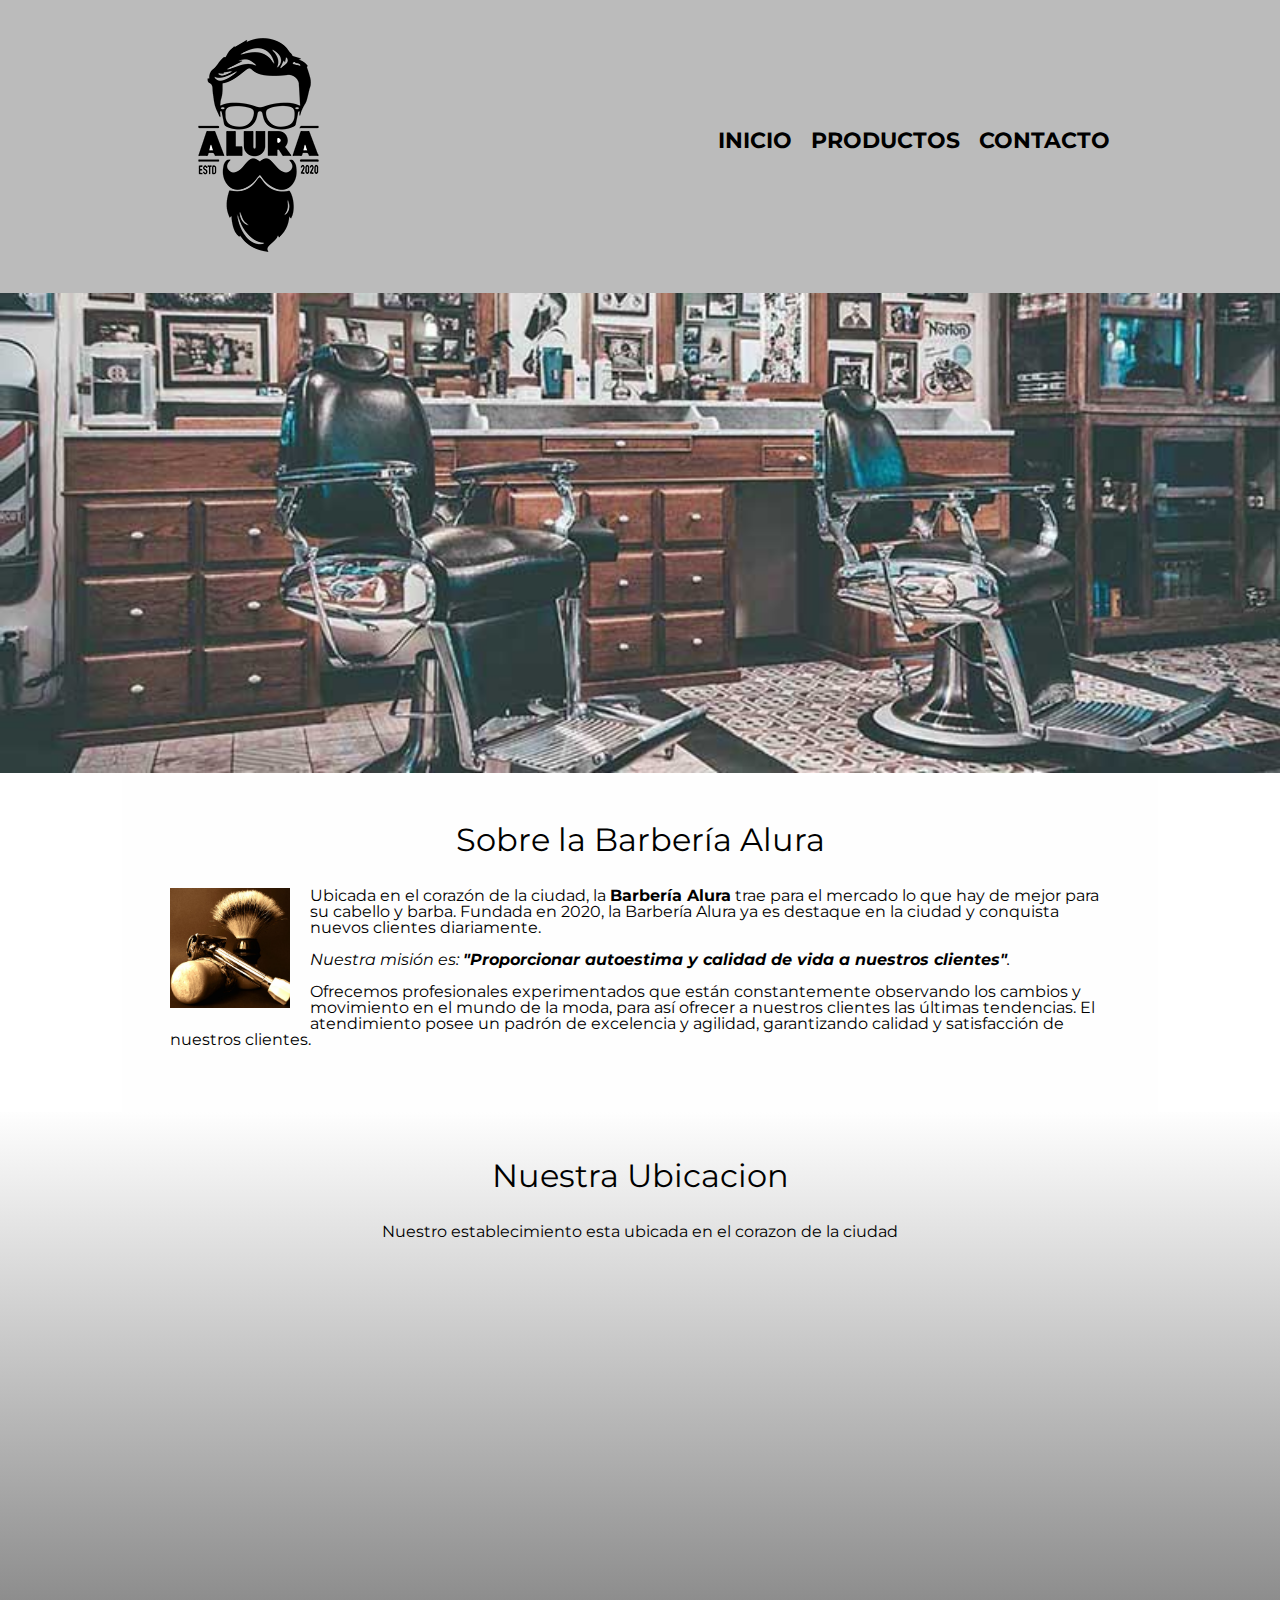
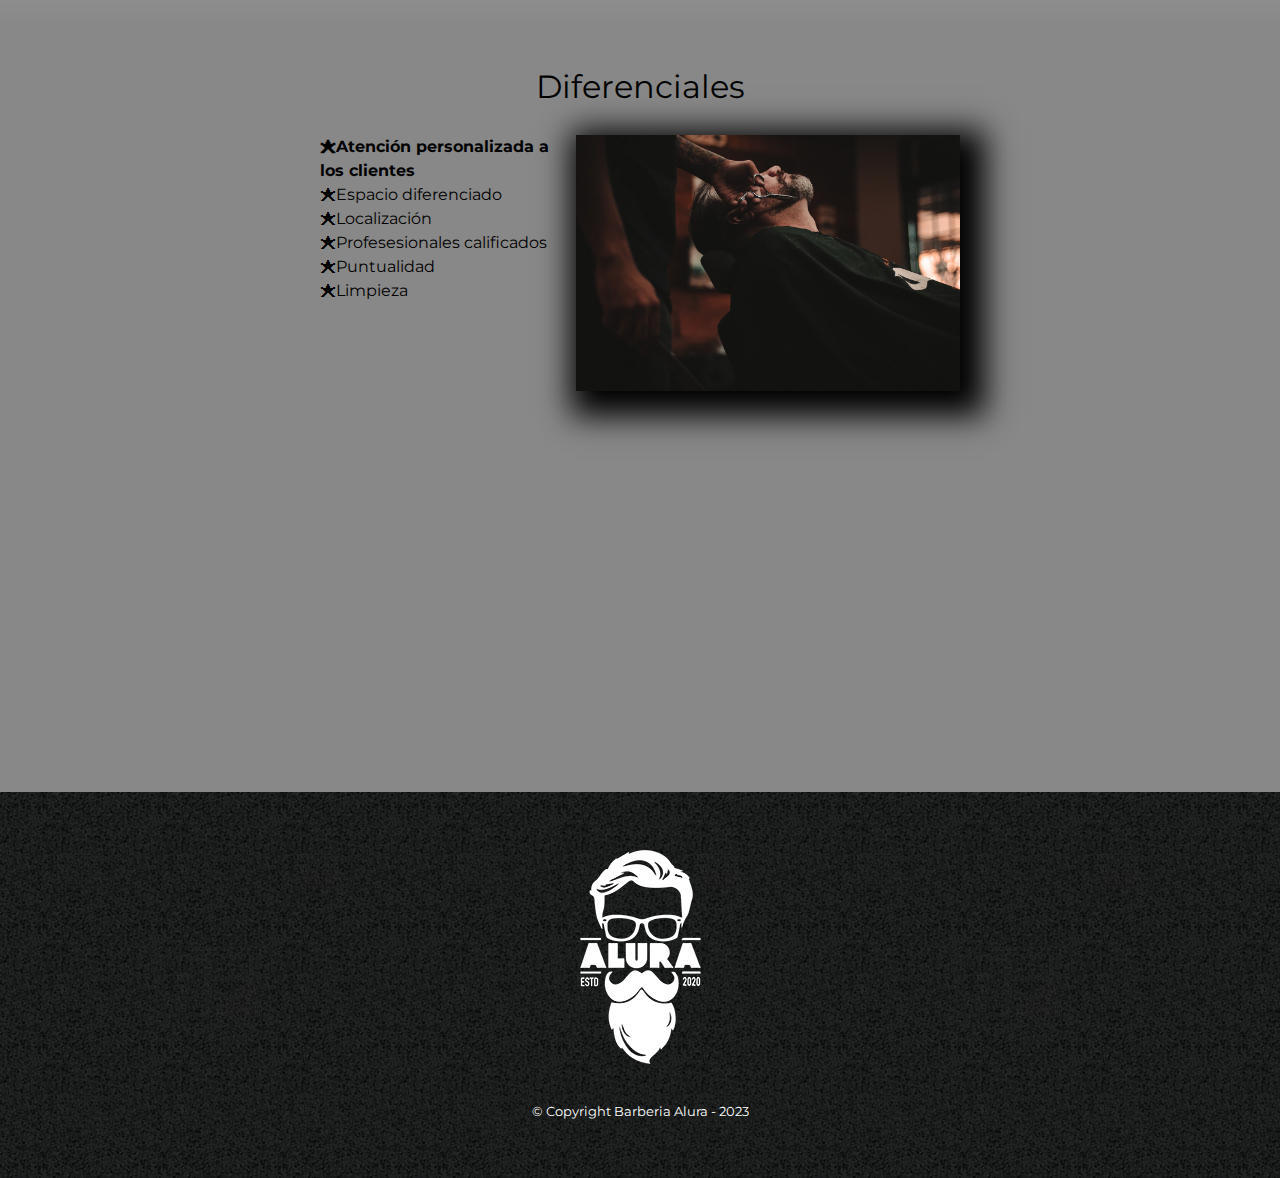
<file: index.html>
<!DOCTYPE html>

<html lang="es">
    
    <head>

        <meta charset="UTF-8">
        <meta name="viewport" content="width=device-width">
        <title>Barbería Alura</title>
        <link rel="stylesheet" href="reset.css">
        <link rel="stylesheet" href="style.css">
        <link href="https://fonts.googleapis.com/css2?family=Montserrat:wght@300&display=swap" rel="stylesheet">
    
    </head>

    <body>

        <header>
            <div class="caja">
                <h1><img src="imagenes/logo.png" alt=""></h1>
                <nav>
                     <ul>
                        <li><a href="index.html">Inicio</a></li>
                        <li><a href="productos.html">Productos</a></li>
                        <li><a href="contacto.html">Contacto</a></li>
                    </ul>
               </nav>
            </div> 
        </header>

        <img class="banner" src="banner/banner.jpg" alt="baner de la barberia">
        <main>
            <section class="principal">

                <h2 class="titulo-principal">Sobre la Barbería Alura</h2>
                <img src="imagenes/utensilios[1].jpg" alt="Utensilios de un barbero" class="utensilios">
    
                <p>Ubicada en el corazón de la ciudad, la <strong>Barbería Alura</strong> trae para el mercado lo que hay de mejor para su cabello y barba. Fundada en 2020, la Barbería Alura ya es destaque en la ciudad y conquista nuevos clientes diariamente.</p>
    
                <p id="mision"><em>Nuestra misión es: <strong>"Proporcionar autoestima y calidad de vida a nuestros clientes"</strong>.</em></p>
    
                <p>Ofrecemos profesionales experimentados que están constantemente observando los cambios y movimiento en el mundo de la moda, para así ofrecer a nuestros clientes las últimas tendencias. El atendimiento posee un padrón de excelencia y agilidad, garantizando calidad y satisfacción de nuestros clientes.</p> 
    
            </section>
            
            <section class="mapa">
                <h3 class="titulo-principal">Nuestra Ubicacion</h3>
                <p>Nuestro establecimiento esta ubicada en el corazon de la ciudad</p>
                <div class="mapa-contenido">
                    <iframe src="https://www.google.com/maps/embed?pb=!1m16!1m12!1m3!1d3656.428841000033!2d-46.63605992400612!3d-23.588948378780817!2m3!1f0!2f0!3f0!3m2!1i1024!2i768!4f13.1!2m1!1scaelum%20alura!5e0!3m2!1ses!2spy!4v1681698507967!5m2!1ses!2spy" width="100%" height="300" style="border:0;" allowfullscreen="" loading="lazy" referrerpolicy="no-referrer-when-downgrade"></iframe>
                </div>
            </section>
    
            <section class="diferenciales">
    
                <h3 class="titulo-principal">Diferenciales</h3>
                
                <div class="contenido-diferenciales">
                    <ul class="lista-diferenciales">
                        <li class="items">Atención personalizada a los clientes</li>
                        <li class="items">Espacio diferenciado</li>
                        <li class="items">Localización</li>
                        <li class="items">Profesesionales calificados</li>
                        <li class="items">Puntualidad</li>
                        <li class="items">Limpieza</li>
                    </ul><img src="diferenciales/diferenciales.jpg" class="imagen-diferenciales">
                </div>
                <div class="video">
                    <iframe width="100%" height="315" src="https://www.youtube.com/embed/wcVVXUV0YUY" title="YouTube video player" frameborder="0" allow="accelerometer; autoplay; clipboard-write; encrypted-media; gyroscope; picture-in-picture; web-share" allowfullscreen></iframe>
                </div>
            </section>
        </main>

        <footer>
            <img src="imagenes/logo-blanco.png" alt="logo blanco">
            <p class="copyright">&copy Copyright Barberia Alura - 2023</p>
        </footer>
    </body>
</html>
</file>
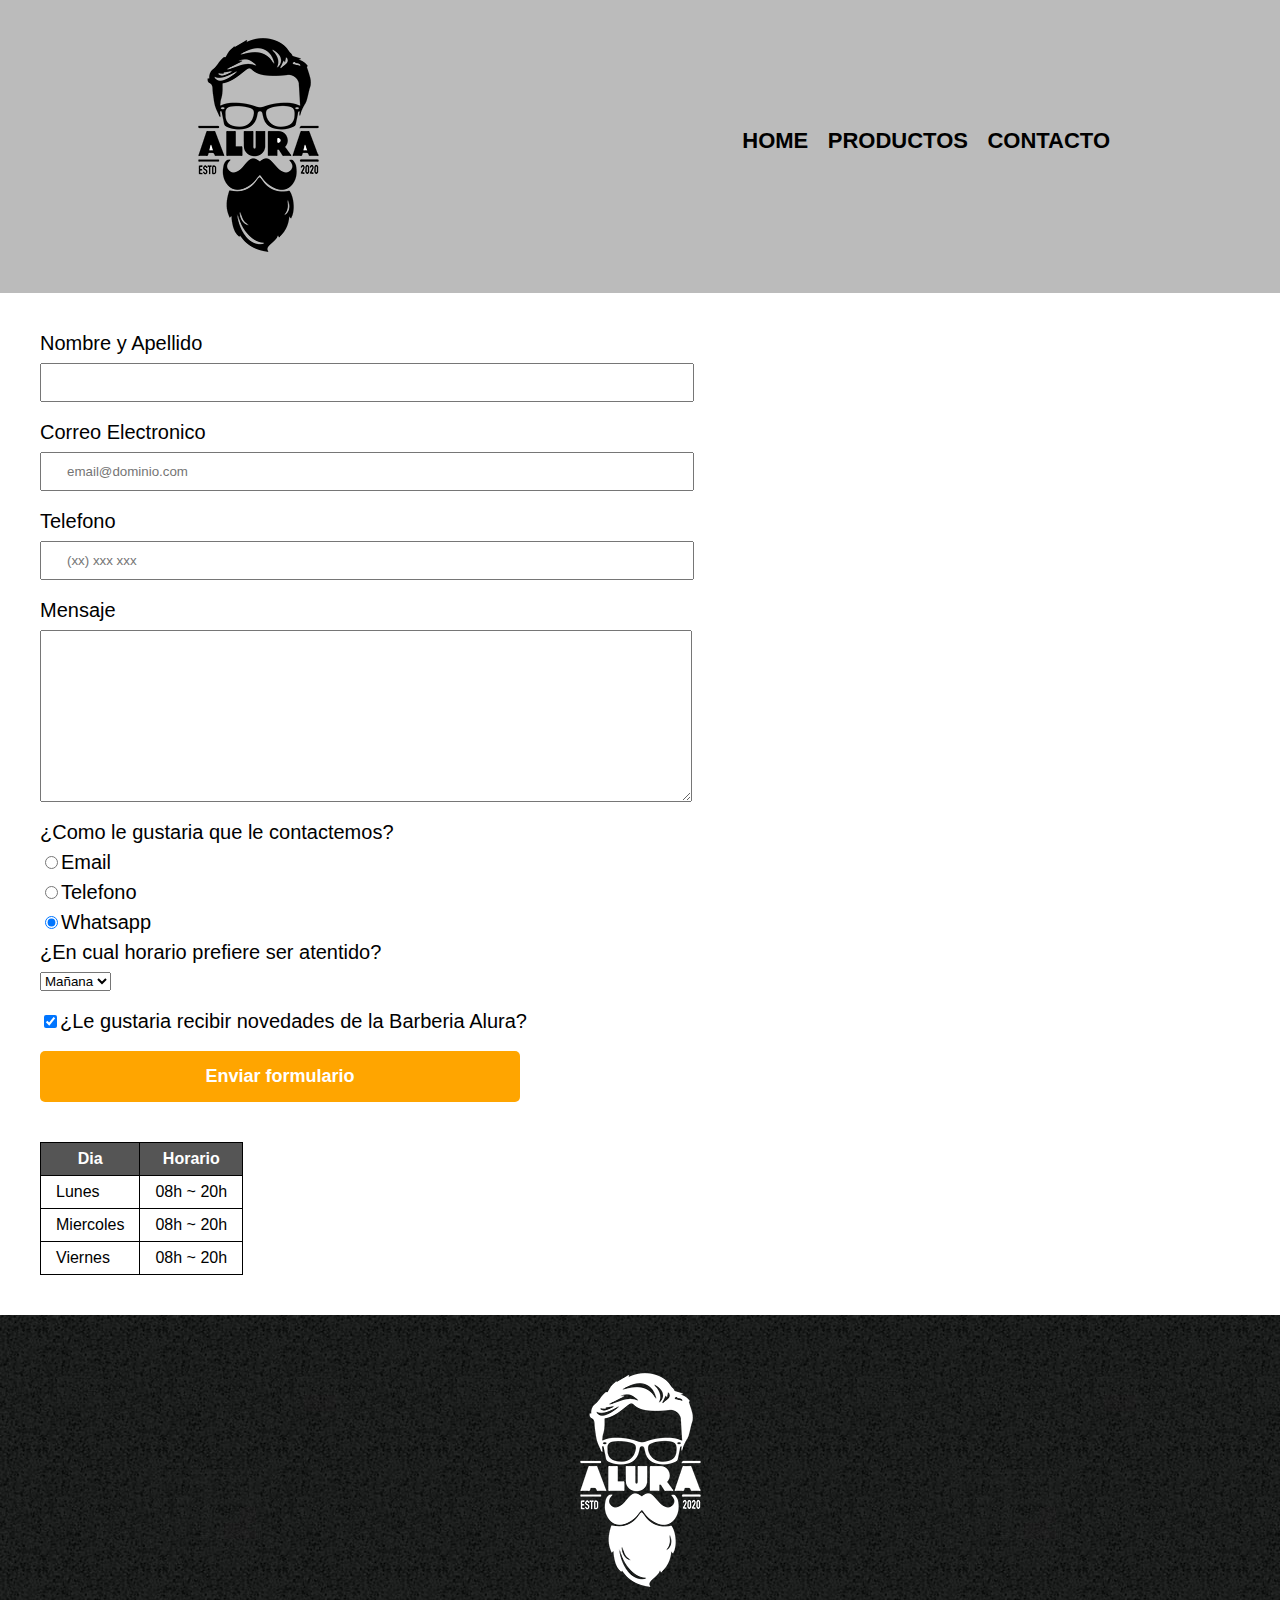
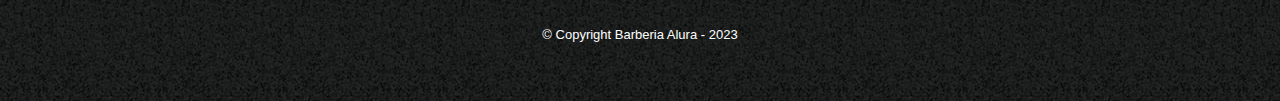
<file: contacto.html>
<!DOCTYPE html>
<html lang="en">
<head>
    <meta charset="UTF-8">
    <meta http-equiv="X-UA-Compatible" content="IE=edge">
    <meta name="viewport" content="width=device-width, initial-scale=1.0">
    <link rel="stylesheet" href="reset.css">
    <link rel="stylesheet" href="style.css">
    <title>Contacto - Barberia Alura</title>
</head>
<body>
    <header>
        <div class="caja">
            <h1><img src="imagenes/logo.png" alt="Logo de la Barberia Alura"></h1>
            <nav>
                 <ul>
                    <li><a href="index.html">Home</a></li>
                    <li><a href="productos.html">Productos</a></li>
                    <li><a href="contacto.html">Contacto</a></li>
                </ul>
           </nav>
        </div> 
    </header>
    <main>
        <form>
              <label for="nombreapellido">Nombre y Apellido</label>
              <input type="text" name="nombreapellido" id="nombreapellido" class="input-padron" required>
            
              <label for="correoelectronico">Correo Electronico</label>
              <input type="email" name="email" id="correoelectronico" class="input-padron"required placeholder="email@dominio.com">
            
              <label for="telefono">Telefono</label>
              <input type="tel" name="telefono" id="telefono" class="input-padron" required placeholder="(xx) xxx xxx">

              <label for="mensaje">Mensaje</label>
              <textarea cols="70" rows="10" id="mensaje" class="input-padron" required></textarea>
            <fieldset>
                 <legend>¿Como le gustaria que le contactemos?</legend>

                 <label for="radio-email"><input type="radio" value="email" name="contacto" id="radio-email">Email</label>

                 <label for="radio-telefono"><input type="radio" value="telefono" name="contacto" id="radio-telefono">Telefono</label>

                 <label for="radio-whatsapp"><input type="radio" value="whatsapp" name="contacto" id="radio-whatsapp" checked>Whatsapp</label>
            </fieldset>

            <fieldset>
              <legend>¿En cual horario prefiere ser atentido?</legend>
                 <select>
                     <option>Mañana</option>
                     <option>Tarde</option>
                     <option>Noche</option>
                 </select>
            </fieldset>

            <label class="checkbox" ><input type="checkbox" checked>¿Le gustaria recibir novedades de la Barberia Alura?</label>
            <input type="submit" value="Enviar formulario" class="enviar">
        </form>

        <table>
            <thead>
                <tr>
                    <th>Dia</th>
                    <th>Horario</th>
                </tr>
            </thead>
            <tbody>
                <tr>
                    <td>Lunes</td>
                    <td>08h ~ 20h</td>
                </tr>
                <tr>
                    <td>Miercoles</td>
                    <td>08h ~ 20h</td>
                </tr>
                <tr>
                    <td>Viernes</td>
                    <td>08h ~ 20h</td>
                </tr>
            </tbody>
        </table>
    </main>
    <footer>
        <img src="imagenes/logo-blanco.png" alt="Logo de la Barberia Alura">
        <p class="copyright">&copy Copyright Barberia Alura - 2023</p>
    </footer>
</body>
</html>
</file>
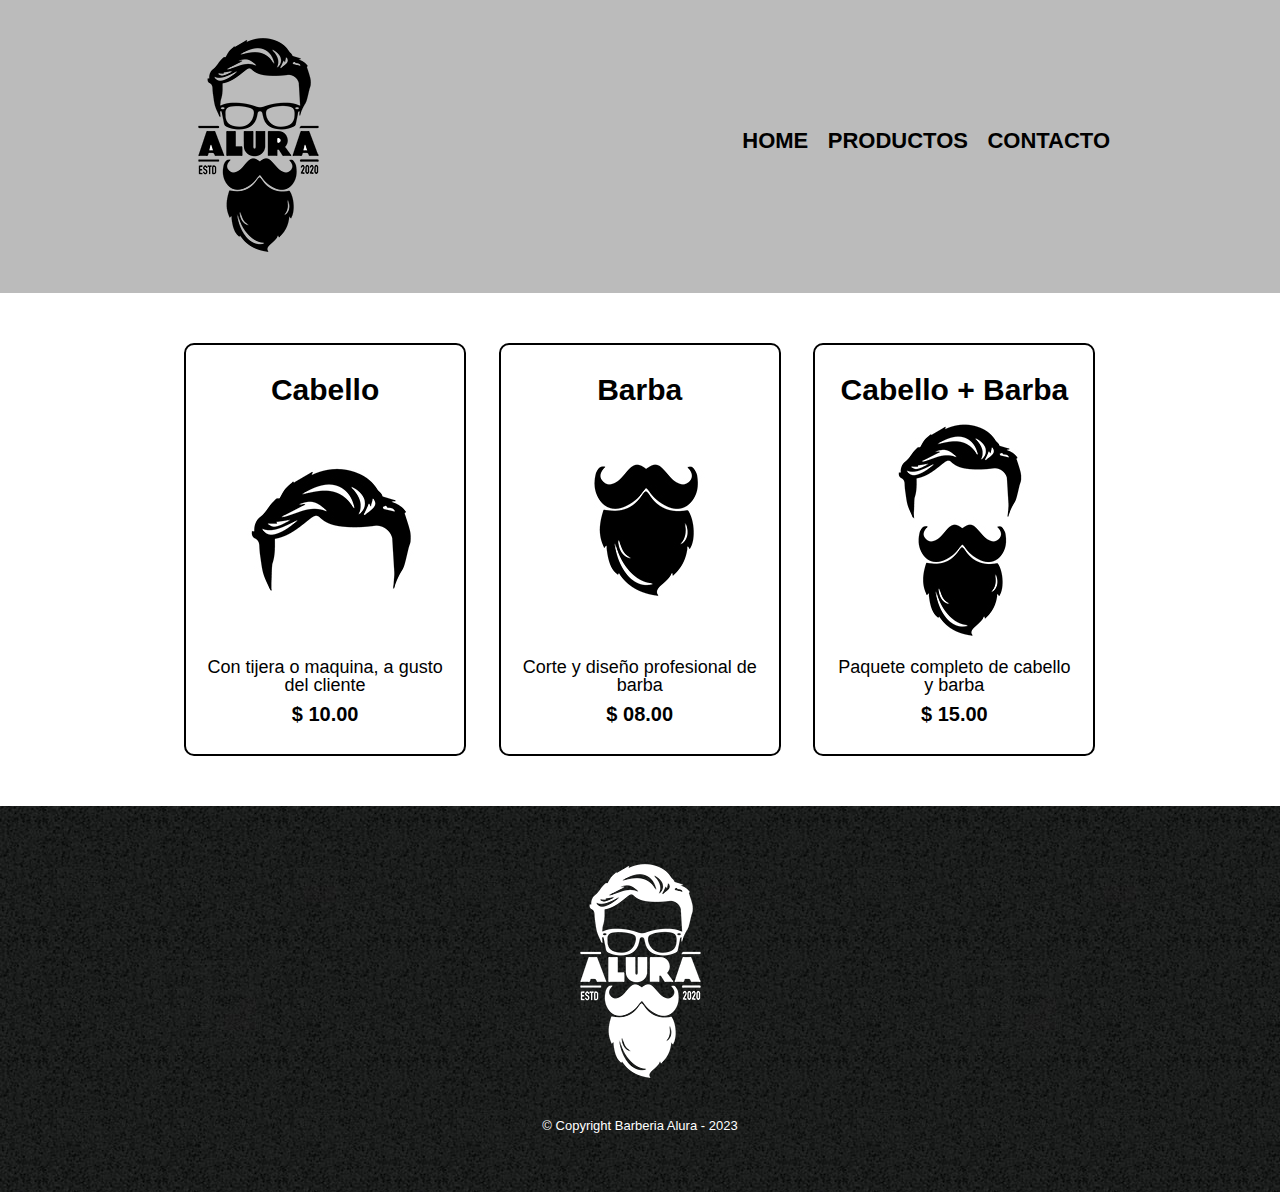
<file: productos.html>
<!DOCTYPE html>
<html lang="en">
<head>
    <meta charset="UTF-8">
    <meta http-equiv="X-UA-Compatible" content="IE=edge">
    <meta name="viewport" content="width=device-width, initial-scale=1.0">
    <link rel="stylesheet" href="reset.css">
    <link rel="stylesheet" href="style.css">
    <title>Productos - Barberia Alura</title>
</head>
<body>
    <header>
        <div class="caja">
            <h1><img src="imagenes/logo.png" alt=""></h1>
            <nav>
                 <ul>
                    <li><a href="index.html">Home</a></li>
                    <li><a href="productos.html">Productos</a></li>
                    <li><a href="contacto.html">Contacto</a></li>
                </ul>
           </nav>
        </div> 
    </header>


    <main>
        <ul class="productos">
            <li>
                <h2>Cabello</h2>
                <img src="imagenes/cabello.jpg" alt="cabello">
                <p class="producto-descripcion">Con tijera o maquina, a gusto del cliente</p>
                <p class="producto-precio">$ 10.00</p>
            </li>
            <li>
                <h2>Barba</h2>
                <img src="imagenes/barba.jpg" alt="barba">
                <p class="producto-descripcion">Corte y diseño profesional de barba</p>
                <p class="producto-precio">$ 08.00</p>
            </li>
            <li>
                <h2>Cabello + Barba</h2>
                <img src="imagenes/cabello+barba.jpg" alt="cabello+barba">
                <p class="producto-descripcion">Paquete completo de cabello y barba</p>
                <p class="producto-precio">$ 15.00</p>
            </li>
        </ul>
    </main>


    <footer>
        <img src="imagenes/logo-blanco.png" alt="logo blanco">
        <p class="copyright">&copy Copyright Barberia Alura - 2023</p>
    </footer>
</body>
</html>
</file>
<file: style.css>
body{
    font-family: 'Montserrat', sans-serif;
}

header{
    background-color: #BBBBBB;
    padding: 20px 0;
}
.caja{
    width: 940px;
    position: relative;
    margin: 0 auto;
}

nav{
    position: absolute;
    top: 110px;
    right: 0;
}

nav li{
    display: inline;
    margin: 0 0 0 15px;
}

nav a{
    text-transform: uppercase;
    color: black;
    font-weight: bold;
    font-size: 22px;
    text-decoration: none;
}
nav a:hover{
    color: #c78c19;
    text-decoration: underline;
}

.productos{
    width: 940px;
    margin: 0 auto;
    padding: 50px;
}
.productos li{
    display: inline-block;
    text-align: center;
    width: 30%;
    vertical-align: top;
    margin: 0 1.5%;
    padding: 30px 20px;
    box-sizing: border-box;
    border: 2px solid black;
    border-radius: 10px;

}

.productos li:hover{
    border-color: #c78c19;
}

.productos li:active{
    border-color: green;
}

.productos h2{
    font-size: 30px;
    font-weight: bold;
}

.productos li:hover h2{
    font-size: 33px;
}

.producto-descripcion{
    font-size: 18px;
}

.producto-precio{
    font-size: 20px;
    font-weight: bold;
    margin-top: 10px;
}

footer{
    text-align: center;
    background: url(imagenes/bg.jpg);
    padding: 40px;
}

.copyright{
    color: white;
    font-size: 13px;
    margin: 20px;
}

form{
    margin: 40px;
}

form label, form legend{
    display: block;
    font-size: 20px;
    margin: 0 0 10px;

}

.input-padron{
    display: block;
    margin: 0 0 20px;
    padding: 10px 25px;
    width: 50%;
}
.checkbox{
    margin: 20px 0;
}

.enviar{
    width: 40%;
    padding: 15px 0;
    font-size: 18px;
    font-weight: bold;
    color: white;
    background: orange;
    border: none;
    border-radius: 5px;
    transition: 1s all;
    cursor: pointer;
}

.enviar:hover{
    background: darkorange;
    transform: scale(1.2);
}

table{
    margin: 40px 40px;
}

thead{
    background: #555555;
    color: white;
    font-weight: bold;
}

td, th{
    border: 1px solid #000000;
    padding: 8px 15px; 
}

/*CSS para muestra home*/

.banner{
    width: 100%;
}

.principal{
    padding: 3em;
    background: #fefefe;
    width: 940px;
    margin: 0 auto;
}

.titulo-principal{
    text-align: center;
    font-size: 2em;
    margin: 0 0 1em;
    clear: left;
}

.principal p{
    margin: 0 0 1em;
}

.principal strong{
    font-weight: bold;
}

.principal em{
    font-style: italic;
}

.utensilios{
    width: 120px;
    float: left;
    margin: 0 20px 20px 0;
}

.mapa{
    padding: 3em 0;
    background: linear-gradient(#fefefe,#888888)
}

.mapa p{
    margin: 0 0 2em;
    text-align: center;
}

.mapa-contenido{
    width: 940px;
    margin: 0 auto;
}

.diferenciales{
    padding: 3em;
    background: #888888;
}

.contenido-diferenciales{
    width: 640px;
    margin: 0 auto;
}

.lista-diferenciales{
    width: 40%;
    display: inline-block;
    vertical-align: top;
}

.items{
    line-height: 1.5;
}

.items::before{
    content: "🟊";
}

.items:first-child{
    font-weight: bold;
}

.imagen-diferenciales{
    width: 60%;
    transition: 400ms;
    box-shadow: 10px 10px 30px 15px #000000;
}

.imagen-diferenciales:hover{
    opacity: 0.3;
}
.video{
    width: 560px;
    margin: 1em auto;
}

@media screen and (max-width:480px){
    h1{
        text-align: center;
    }

    nav{
        position: static;
    }
    .caja, .principal,.mapa-contenido,.contenido-diferenciales, .video{
        width: auto;
    }
    nav a{
        font-size: 20px;
    }
    .lista-diferenciales, .imagen-diferenciales{
        width: 100%;
    }
    .productos li{
        display: flex;
        flex-direction: column;
        margin-top: 8px;
    }
}
</file>
